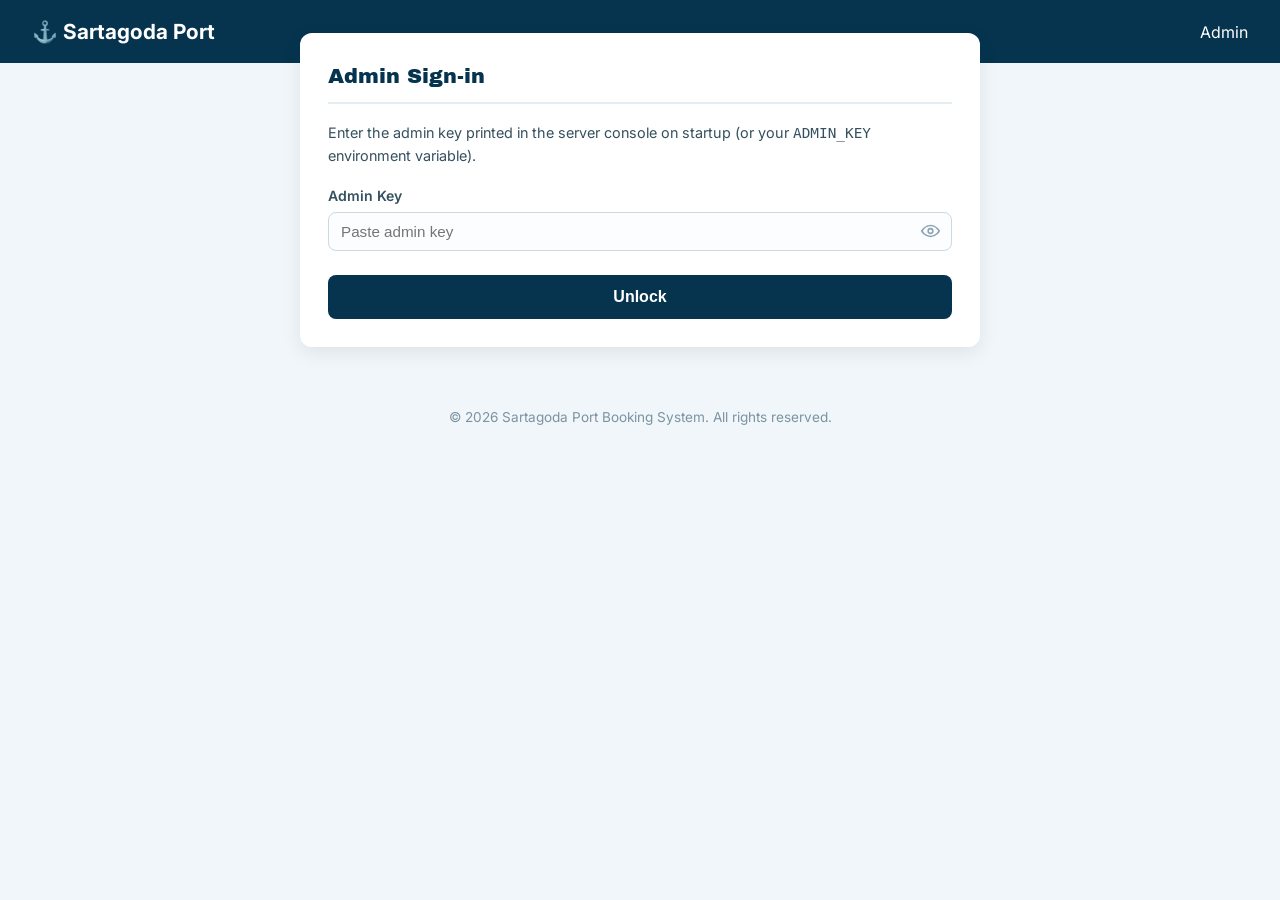
<file: admin.html>
<!DOCTYPE html>
<html lang="en">
<head>
<meta charset="UTF-8">
<meta name="viewport" content="width=device-width, initial-scale=1.0">
<title>Admin — ID Verification</title>
<link rel="preconnect" href="https://fonts.googleapis.com">
<link href="https://fonts.googleapis.com/css2?family=Archivo+Black&family=IBM+Plex+Mono:wght@400;500;600&family=Inter:wght@400;500;600;700&display=swap" rel="stylesheet">
<link rel="stylesheet" href="style.css">
</head>
<body>

<header class="navbar">
  <a href="index.html" class="logo">⚓ Sartagoda Port</a>
  <nav>
    <span class="nav-user">Admin</span>
  </nav>
</header>

<main>
  <section class="card" id="keyCard">
    <h2>Admin Sign-in</h2>
    <p class="verify-intro">Enter the admin key printed in the server console on startup (or your <code>ADMIN_KEY</code> environment variable).</p>
    <div class="form-row">
      <label for="adminKey">Admin Key</label>
      <div class="password-field">
        <input type="password" id="adminKey" placeholder="Paste admin key">
        <button type="button" class="toggle-password" data-target="adminKey" aria-label="Show admin key">
          <svg class="icon-eye" viewBox="0 0 24 24" fill="none" stroke="currentColor" stroke-width="2" stroke-linecap="round" stroke-linejoin="round"><path d="M1 12s4-7 11-7 11 7 11 7-4 7-11 7-11-7-11-7Z"/><circle cx="12" cy="12" r="3"/></svg>
          <svg class="icon-eye-off" viewBox="0 0 24 24" fill="none" stroke="currentColor" stroke-width="2" stroke-linecap="round" stroke-linejoin="round"><path d="M17.94 17.94A10.94 10.94 0 0 1 12 20c-7 0-11-8-11-8a20.7 20.7 0 0 1 5.06-6.06M9.9 4.24A10.9 10.9 0 0 1 12 4c7 0 11 8 11 8a20.7 20.7 0 0 1-3.22 4.44M14.12 14.12a3 3 0 1 1-4.24-4.24"/><line x1="1" y1="1" x2="23" y2="23"/></svg>
        </button>
      </div>
    </div>
    <button class="btn-primary" id="unlockBtn" type="button">Unlock</button>
  </section>

  <section class="card" id="reviewCard" style="display:none">
    <h2>Pending &amp; Reviewed ID Verifications</h2>
    <div id="adminList" class="admin-list"></div>
  </section>
</main>

<div id="toast" class="toast"></div>

<footer>
  <p>&copy; 2026 Sartagoda Port Booking System. All rights reserved.</p>
</footer>

<script src="password-toggle.js"></script>
<script src="admin.js"></script>
</body>
</html>
</file>
<file: style.css>
:root {
  --navy: #06344f;
  --navy-deep: #042638;
  --teal: #1893c4;
  --coral: #ff6b4a;
  --amber: #ffb545;
  --foam: #f4ede1;
  --ink: #0d1b26;
  --font-display: 'Archivo Black', Impact, sans-serif;
  --font-body: 'Inter', 'Segoe UI', Tahoma, Geneva, Verdana, sans-serif;
  --font-mono: 'IBM Plex Mono', 'Courier New', monospace;
}

* {
  margin: 0;
  padding: 0;
  box-sizing: border-box;
}

html {
  scroll-behavior: smooth;
}

body {
  font-family: var(--font-body);
  background: #f0f6fa;
  color: #1a2b3c;
  line-height: 1.5;
}

.navbar {
  display: flex;
  justify-content: space-between;
  align-items: center;
  background: var(--navy);
  color: #fff;
  padding: 16px 32px;
}

.navbar .logo {
  font-size: 1.3rem;
  font-weight: 700;
  color: #fff;
  text-decoration: none;
}

.navbar nav {
  display: flex;
  align-items: center;
}

.navbar nav a {
  color: #cfe8f5;
  text-decoration: none;
  margin-left: 24px;
  font-weight: 500;
}

.navbar nav a:hover {
  color: #fff;
}

.nav-account {
  margin-left: 24px;
  display: flex;
  align-items: center;
}

.nav-account .nav-user {
  color: #fff;
  font-weight: 600;
  margin-right: 16px;
}

.nav-account a {
  margin-left: 0;
}

.nav-cta {
  background: var(--coral);
  color: #fff !important;
  padding: 8px 16px;
  border-radius: 20px;
  font-weight: 600 !important;
}

.hero {
  display: flex;
  flex-wrap: wrap;
  align-items: center;
  justify-content: center;
  gap: 40px;
  text-align: left;
  position: relative;
  overflow: hidden;
  color: white;
  padding: 64px 32px;
}

.hero::before {
  content: '';
  position: absolute;
  inset: -10px;
  background: url('images/hero-bg.jpg') center / cover no-repeat;
  animation: heroKenBurns 18s ease-in-out infinite alternate;
  z-index: 0;
}

.hero::after {
  content: '';
  position: absolute;
  inset: 0;
  background:
    linear-gradient(105deg, transparent 40%, rgba(255,255,255,0.18) 50%, transparent 60%),
    linear-gradient(135deg, rgba(6,52,79,0.82), rgba(24,147,196,0.70));
  background-size: 250% 100%, 100% 100%;
  animation: heroSheen 9s ease-in-out infinite;
  z-index: 1;
}

.hero > * {
  position: relative;
  z-index: 2;
}

@keyframes heroPan {
  from { transform: scale(1) translate(0, 0); }
  to   { transform: scale(1.08) translate(-1%, -1%); }
}

/* Slow zoom + drift across the photo (Ken Burns effect). */
@keyframes heroKenBurns {
  from { transform: scale(1) translate(0, 0); }
  to   { transform: scale(1.12) translate(-2%, -1.5%); }
}

/* A soft light sheen sweeping over the water, like sun glinting on the sea. */
@keyframes heroSheen {
  from { background-position: 120% 0, 0 0; }
  to   { background-position: -20% 0, 0 0; }
}

.hero-compact {
  padding: 44px 20px;
  text-align: center;
  justify-content: center;
}

.hero-compact h1 {
  font-family: var(--font-display);
  font-size: 2rem;
  margin-bottom: 8px;
}

.hero-compact p {
  font-size: 1.05rem;
  opacity: 0.9;
}

.hero-copy {
  max-width: 460px;
}

.eyebrow {
  font-family: var(--font-mono);
  text-transform: uppercase;
  letter-spacing: 0.12em;
  font-size: 0.78rem;
  color: var(--amber);
  margin-bottom: 12px;
}

.hero-copy h1 {
  font-family: var(--font-display);
  font-size: 2.4rem;
  line-height: 1.15;
  margin-bottom: 14px;
}

.hero-sub {
  font-size: 1.05rem;
  margin-bottom: 26px;
  opacity: 0.92;
}

.hero-actions {
  display: flex;
  gap: 14px;
  flex-wrap: wrap;
}

.btn-hero {
  width: auto;
  padding: 13px 26px;
  background: var(--coral);
}

.btn-hero:hover {
  background: #e85a3c;
}

.btn-ghost {
  padding: 13px 22px;
  border: 1.5px solid rgba(255,255,255,0.6);
  border-radius: 8px;
  color: #fff;
  text-decoration: none;
  font-weight: 600;
  transition: background 0.2s ease;
}

.btn-ghost:hover {
  background: rgba(255,255,255,0.12);
}

/* --- Departure board (signature element) --- */
.board {
  background: var(--navy-deep);
  border-radius: 10px;
  padding: 18px 22px 22px;
  width: 100%;
  max-width: 400px;
  box-shadow: 0 20px 50px rgba(0,0,0,0.35);
  font-family: var(--font-mono);
}

.board-header {
  display: flex;
  justify-content: space-between;
  align-items: baseline;
  color: var(--amber);
  font-size: 0.8rem;
  letter-spacing: 0.1em;
  border-bottom: 1px solid rgba(255,181,69,0.25);
  padding-bottom: 10px;
  margin-bottom: 8px;
}

.board-clock {
  font-size: 0.95rem;
  font-weight: 600;
}

.board-cols {
  display: grid;
  grid-template-columns: 2fr 1fr 1fr;
  color: #6f8ba0;
  font-size: 0.7rem;
  letter-spacing: 0.08em;
  padding: 4px 0;
}

.board-row {
  display: grid;
  grid-template-columns: 2fr 1fr 1fr;
  color: var(--amber);
  font-size: 0.85rem;
  padding: 8px 0;
  border-top: 1px dashed rgba(255,181,69,0.15);
  opacity: 0;
  animation: flapIn 0.5s ease forwards;
}

.board-row .status {
  color: #7de08a;
}

@keyframes flapIn {
  from { opacity: 0; transform: translateY(-6px); }
  to { opacity: 1; transform: translateY(0); }
}

main {
  max-width: 720px;
  margin: -30px auto 40px;
  padding: 0 20px;
}

.card {
  background: #fff;
  border-radius: 12px;
  box-shadow: 0 6px 20px rgba(0, 0, 0, 0.08);
  padding: 28px;
  margin-bottom: 28px;
}

.card h2 {
  margin-bottom: 18px;
  color: var(--navy);
  border-bottom: 2px solid #e2eef4;
  padding-bottom: 10px;
  font-family: var(--font-display);
  font-size: 1.3rem;
  font-weight: 400;
}

/* --- Routes grid --- */
.route-grid {
  display: grid;
  grid-template-columns: repeat(2, 1fr);
  gap: 16px;
}

.route-card {
  background: var(--foam);
  border-radius: 10px;
  padding: 18px;
  border-left: 4px solid var(--coral);
}

.route-name {
  font-weight: 700;
  color: var(--navy);
  margin-bottom: 4px;
}

.route-meta {
  font-size: 0.82rem;
  color: #6b7d89;
  margin-bottom: 10px;
}

.route-fare {
  font-family: var(--font-mono);
  font-weight: 600;
  color: var(--coral);
}

/* --- Steps --- */
.steps {
  display: grid;
  grid-template-columns: repeat(2, 1fr);
  gap: 20px;
}

@media (min-width: 820px) {
  .steps {
    grid-template-columns: repeat(4, 1fr);
  }
}

.step-mark {
  display: inline-block;
  font-family: var(--font-mono);
  font-size: 0.78rem;
  letter-spacing: 0.05em;
  color: var(--teal);
  font-weight: 600;
  text-transform: uppercase;
  margin-bottom: 8px;
}

.step p {
  font-size: 0.92rem;
  color: #35505f;
}

@media (max-width: 600px) {
  .route-grid, .steps {
    grid-template-columns: 1fr;
  }
}

/* --- Account page --- */
.account-main {
  max-width: 420px;
  margin: 48px auto;
  padding: 0 20px;
}

.account-card {
  padding: 32px 28px;
}

.tabs {
  display: flex;
  margin-bottom: 24px;
  border-bottom: 1px solid #e2eef4;
}

.tab-btn {
  flex: 1;
  background: none;
  border: none;
  padding: 10px 0;
  font-size: 0.95rem;
  font-weight: 600;
  color: #7c93a1;
  cursor: pointer;
  border-bottom: 2px solid transparent;
  transition: color 0.2s ease, border-bottom-color 0.2s ease;
}

.tab-btn.active {
  color: var(--navy);
  border-bottom: 2px solid var(--coral);
}

.account-form {
  display: flex;
  flex-direction: column;
}

.form-note {
  text-align: center;
  font-size: 0.85rem;
  color: #7c93a1;
  margin-top: 14px;
}

.form-note a {
  color: var(--teal);
  font-weight: 600;
  text-decoration: none;
}

.form-row {
  margin-bottom: 16px;
  display: flex;
  flex-direction: column;
}

.form-row.two-col {
  flex-direction: row;
  gap: 16px;
}

.form-row.two-col > div {
  flex: 1;
  display: flex;
  flex-direction: column;
}

label {
  font-size: 0.88rem;
  font-weight: 600;
  margin-bottom: 6px;
  color: #35505f;
}

input, select {
  padding: 10px 12px;
  border: 1px solid #cbd9e0;
  border-radius: 8px;
  font-size: 0.95rem;
  background: #fbfdfe;
  transition: border-color 0.2s ease, box-shadow 0.2s ease, transform 0.1s ease;
}

input:focus, select:focus {
  outline: none;
  border-color: #1893c4;
  box-shadow: 0 0 0 3px rgba(24, 147, 196, 0.15);
}

.btn-primary {
  width: 100%;
  padding: 13px;
  background: var(--navy);
  color: #fff;
  border: none;
  border-radius: 8px;
  font-size: 1rem;
  font-weight: 600;
  cursor: pointer;
  margin-top: 8px;
  transition: background 0.2s ease;
}

.btn-primary:hover {
  background: #093f5c;
}

.bookings-list .empty-msg {
  color: #7c93a1;
  text-align: center;
  padding: 20px 0;
}

.booking-item {
  border: 1px solid #e2eef4;
  border-radius: 10px;
  padding: 16px;
  margin-bottom: 14px;
  position: relative;
  background: #f9fcfe;
}

.booking-item h3 {
  color: #0b5177;
  margin-bottom: 8px;
  font-size: 1.05rem;
}

.booking-item p {
  font-size: 0.9rem;
  color: #35505f;
  margin: 2px 0;
}

.booking-item .ref {
  display: inline-block;
  background: #d9f0e2;
  color: #1a7a45;
  font-weight: 700;
  padding: 2px 10px;
  border-radius: 20px;
  font-size: 0.78rem;
  margin-bottom: 8px;
  font-family: var(--font-mono);
}

.cancel-btn {
  position: absolute;
  top: 14px;
  right: 14px;
  background: #fdeaea;
  color: #c0392b;
  border: none;
  border-radius: 6px;
  padding: 6px 10px;
  font-size: 0.8rem;
  cursor: pointer;
}

.cancel-btn:hover {
  background: #f9d2d2;
}

footer {
  text-align: center;
  padding: 20px;
  color: #7c93a1;
  font-size: 0.85rem;
}

.toast {
  position: fixed;
  bottom: -80px;
  left: 50%;
  transform: translateX(-50%);
  background: #1a7a45;
  color: #fff;
  padding: 14px 24px;
  border-radius: 8px;
  font-weight: 600;
  box-shadow: 0 6px 20px rgba(0,0,0,0.2);
  transition: bottom 0.4s ease;
  z-index: 100;
}

.toast.show {
  bottom: 24px;
}

@media (max-width: 600px) {
  .form-row.two-col {
    flex-direction: column;
    gap: 0;
  }
  .navbar {
    padding: 14px 18px;
    flex-wrap: wrap;
    row-gap: 10px;
  }
  .navbar nav {
    flex-wrap: wrap;
    row-gap: 8px;
  }
  .navbar nav a {
    margin-left: 0;
    margin-right: 18px;
  }
  .nav-account {
    margin-left: 0;
    width: 100%;
  }
  .hero-copy h1 {
    font-size: 1.7rem;
  }
  .hero-compact h1 {
    font-size: 1.6rem;
  }
  .board {
    max-width: 100%;
  }
}

/* --- Payment status badges --- */
.pay-badge {
  display: inline-block;
  font-size: 0.72rem;
  font-weight: 700;
  letter-spacing: 0.03em;
  padding: 3px 10px;
  border-radius: 20px;
  margin-left: 8px;
  vertical-align: middle;
}

.pay-paid {
  background: #d9f0e2;
  color: #1a7a45;
}

.pay-pending {
  background: #fdf0d5;
  color: #a3690a;
}

.pay-unpaid {
  background: #fdeaea;
  color: #c0392b;
}

.pay-now-btn {
  margin-left: 6px;
  border: none;
  background: none;
  color: var(--teal);
  font-weight: 700;
  font-size: 0.78rem;
  cursor: pointer;
  text-decoration: underline;
}

/* --- Payment modal --- */
.modal-overlay {
  position: fixed;
  inset: 0;
  background: rgba(6, 52, 79, 0.55);
  display: flex;
  align-items: center;
  justify-content: center;
  z-index: 200;
  padding: 20px;
}

.modal {
  background: #fff;
  border-radius: 14px;
  max-width: 380px;
  width: 100%;
  padding: 28px 26px;
  position: relative;
  box-shadow: 0 24px 60px rgba(0,0,0,0.3);
}

.modal-close {
  position: absolute;
  top: 14px;
  right: 16px;
  background: none;
  border: none;
  font-size: 1.4rem;
  line-height: 1;
  color: #9db1bd;
  cursor: pointer;
}

.payment-modal h2 {
  font-family: var(--font-display);
  font-weight: 400;
  font-size: 1.2rem;
  color: var(--navy);
  margin-bottom: 16px;
}

.pay-summary {
  display: grid;
  grid-template-columns: 1fr auto;
  row-gap: 6px;
  font-size: 0.88rem;
  color: #35505f;
  background: var(--foam);
  border-radius: 10px;
  padding: 14px 16px;
  margin-bottom: 20px;
}

.pay-summary strong {
  text-align: right;
  color: var(--navy);
  font-family: var(--font-mono);
}

.btn-gcash {
  width: 100%;
  display: flex;
  align-items: center;
  gap: 12px;
  background: #007dfe;
  color: #fff;
  border: none;
  border-radius: 10px;
  padding: 14px 16px;
  font-size: 0.98rem;
  font-weight: 600;
  cursor: pointer;
  margin-bottom: 12px;
  transition: background 0.2s ease;
}

.btn-gcash:hover {
  background: #0068d6;
}

.gcash-mark {
  font-family: var(--font-display);
  font-weight: 400;
  background: #fff;
  color: #007dfe;
  padding: 3px 9px;
  border-radius: 6px;
  font-size: 0.82rem;
}

.btn-ghost-dark {
  width: 100%;
  background: none;
  border: 1.5px solid #cbd9e0;
  border-radius: 10px;
  padding: 13px 16px;
  font-size: 0.95rem;
  font-weight: 600;
  color: var(--navy);
  cursor: pointer;
  transition: background 0.2s ease;
}

.btn-ghost-dark:hover {
  background: #f4f9fb;
}

/* GCash checkout view */
.gcash-header {
  display: flex;
  align-items: center;
  justify-content: space-between;
  margin-bottom: 18px;
}

.gcash-header .gcash-mark {
  background: #007dfe;
  color: #fff;
  font-size: 0.95rem;
  padding: 4px 12px;
}

.gcash-sandbox-tag {
  font-family: var(--font-mono);
  font-size: 0.68rem;
  letter-spacing: 0.06em;
  text-transform: uppercase;
  color: #a3690a;
  background: #fdf0d5;
  padding: 3px 8px;
  border-radius: 6px;
}

.gcash-amount {
  font-family: var(--font-mono);
  font-size: 2rem;
  font-weight: 600;
  color: var(--navy);
  margin-bottom: 6px;
}

.gcash-note {
  font-size: 0.82rem;
  color: #7c93a1;
  margin-bottom: 18px;
}

.btn-gcash-confirm {
  width: 100%;
  background: #007dfe;
  color: #fff;
  border: none;
  border-radius: 10px;
  padding: 13px;
  font-size: 1rem;
  font-weight: 600;
  cursor: pointer;
  margin-top: 6px;
}

.btn-gcash-confirm:hover {
  background: #0068d6;
}

.btn-link {
  width: 100%;
  background: none;
  border: none;
  color: #7c93a1;
  font-size: 0.85rem;
  font-weight: 600;
  cursor: pointer;
  margin-top: 14px;
}

/* GCash processing / success */
.gcash-spinner {
  width: 40px;
  height: 40px;
  border: 4px solid #d7e9fb;
  border-top-color: #007dfe;
  border-radius: 50%;
  margin: 10px auto 18px;
  animation: spin 0.8s linear infinite;
}

@keyframes spin {
  to { transform: rotate(360deg); }
}

#gcashProcessingView, #gcashSuccessView {
  text-align: center;
}

.gcash-success-mark {
  width: 52px;
  height: 52px;
  line-height: 52px;
  border-radius: 50%;
  background: #d9f0e2;
  color: #1a7a45;
  font-size: 1.6rem;
  font-weight: 700;
  margin: 0 auto 16px;
}

.mono {
  font-family: var(--font-mono);
}

@media (max-width: 600px) {
  .modal {
    padding: 24px 20px;
  }
}

/* --- Nav: Verify ID link + status dot --- */
.nav-verify {
  display: inline-flex;
  align-items: center;
  gap: 6px;
  margin-right: 16px;
}

.id-dot {
  width: 8px;
  height: 8px;
  border-radius: 50%;
  display: inline-block;
}

.id-dot-verified { background: #4fd67a; }
.id-dot-pending { background: #ffb545; }
.id-dot-rejected { background: #ff6b6b; }
.id-dot-unverified { background: #8ba3b2; }

/* --- Status banners (verification, ID gate) --- */
.status-banner {
  border-radius: 10px;
  padding: 14px 18px;
  font-size: 0.9rem;
  font-weight: 600;
  margin-bottom: 18px;
}

.status-banner a {
  color: inherit;
  text-decoration: underline;
}

.status-unverified {
  background: #fdeaea;
  color: #c0392b;
}

.status-pending {
  background: #fdf0d5;
  color: #a3690a;
}

.status-verified {
  background: #d9f0e2;
  color: #1a7a45;
}

.status-rejected {
  background: #fdeaea;
  color: #c0392b;
}

/* --- Verify ID page --- */
.verify-title {
  font-family: var(--font-display);
  font-weight: 400;
  color: var(--navy);
  margin-bottom: 10px;
}

.verify-intro {
  font-size: 0.9rem;
  color: #35505f;
  margin-bottom: 18px;
}

.id-preview {
  width: 100%;
  max-height: 220px;
  object-fit: contain;
  border-radius: 10px;
  border: 1px solid #e2eef4;
  margin: 4px 0 14px;
  background: var(--foam);
}

/* --- Admin page --- */
.admin-list {
  display: flex;
  flex-direction: column;
  gap: 16px;
}

.admin-item {
  background: var(--foam);
  border-radius: 10px;
  padding: 16px;
}

.admin-item-header {
  display: flex;
  align-items: center;
  gap: 10px;
  margin-bottom: 4px;
}

.admin-meta {
  font-size: 0.82rem;
  color: #6b7d89;
  margin-bottom: 10px;
}

.admin-id-img {
  max-height: 260px;
}

.admin-actions {
  display: flex;
  flex-wrap: wrap;
  gap: 8px;
  margin-top: 10px;
}

.admin-note {
  flex: 1 1 100%;
  padding: 9px 12px;
  border: 1px solid #cbd9e0;
  border-radius: 8px;
  font-size: 0.85rem;
  font-family: var(--font-body);
}

.admin-actions .btn-primary,
.admin-actions .btn-ghost-dark {
  width: auto;
  flex: 1;
  margin-top: 0;
}

/* --- Maya branding + wallet QR --- */
.btn-maya {
  width: 100%;
  display: flex;
  align-items: center;
  gap: 12px;
  background: #00b140;
  color: #fff;
  border: none;
  border-radius: 10px;
  padding: 14px 16px;
  font-size: 0.98rem;
  font-weight: 600;
  cursor: pointer;
  margin-bottom: 12px;
  transition: background 0.2s ease;
}

.btn-maya:hover {
  background: #009438;
}

.maya-mark {
  font-family: var(--font-display);
  font-weight: 400;
  background: #fff;
  color: #00b140;
  padding: 3px 9px;
  border-radius: 6px;
  font-size: 0.82rem;
}

.wallet-header {
  display: flex;
  align-items: center;
  justify-content: space-between;
  margin-bottom: 14px;
}

.wallet-mark {
  font-family: var(--font-display);
  font-weight: 400;
  font-size: 0.95rem;
  padding: 4px 12px;
  border-radius: 6px;
  color: #fff;
}

.wallet-header-gcash .wallet-mark { background: #007dfe; }
.wallet-header-maya .wallet-mark { background: #00b140; }

.qr-frame {
  width: 216px;
  margin: 0 auto 14px;
  padding: 8px;
  background: #fff;
  border: 1px solid #e2eef4;
  border-radius: 12px;
}

.qr-frame canvas {
  display: block;
  width: 100%;
  height: 100%;
}

/* --- Sailing availability indicator --- */
.availability-note {
  font-size: 0.82rem;
  font-weight: 600;
  padding: 8px 12px;
  border-radius: 8px;
  margin-bottom: 4px;
}

.availability-open {
  background: #d9f0e2;
  color: #1a7a45;
}

.availability-full {
  background: #fdf0d5;
  color: #a3690a;
}

/* --- Password show/hide toggle --- */
.password-field {
  position: relative;
  display: flex;
}

.password-field input {
  width: 100%;
  padding-right: 42px;
}

.toggle-password {
  position: absolute;
  right: 6px;
  top: 50%;
  transform: translateY(-50%);
  background: none;
  border: none;
  padding: 6px;
  cursor: pointer;
  color: #8ba3b2;
  display: flex;
  align-items: center;
  justify-content: center;
  border-radius: 6px;
  transition: color 0.15s ease, background 0.15s ease;
}

.toggle-password:hover {
  color: var(--navy);
  background: var(--foam);
}

.toggle-password svg {
  width: 19px;
  height: 19px;
}

.toggle-password .icon-eye-off {
  display: none;
}

.toggle-password.showing .icon-eye {
  display: none;
}

.toggle-password.showing .icon-eye-off {
  display: block;
}

/* =========================================================
   Animations
   ========================================================= */

@keyframes fadeInUp {
  from { opacity: 0; transform: translateY(14px); }
  to   { opacity: 1; transform: translateY(0); }
}

@keyframes fadeIn {
  from { opacity: 0; }
  to   { opacity: 1; }
}

@keyframes scaleIn {
  from { opacity: 0; transform: scale(0.92); }
  to   { opacity: 1; transform: scale(1); }
}

@keyframes popIn {
  0%   { opacity: 0; transform: scale(0.5); }
  70%  { transform: scale(1.08); }
  100% { opacity: 1; transform: scale(1); }
}

@keyframes slideDown {
  from { opacity: 0; transform: translateY(-8px); }
  to   { opacity: 1; transform: translateY(0); }
}

@keyframes shimmerPulse {
  0%, 100% { opacity: 1; }
  50% { opacity: 0.55; }
}

/* Cards entrance */
.card {
  animation: fadeInUp 0.5s ease both;
}

main .card:nth-of-type(2) { animation-delay: 0.08s; }
main .card:nth-of-type(3) { animation-delay: 0.16s; }

/* Hero content */
.hero-copy, .hero-copy > * {
  animation: fadeInUp 0.6s ease both;
}
.hero-copy h1 { animation-delay: 0.05s; }
.hero-sub { animation-delay: 0.12s; }
.hero-actions { animation-delay: 0.18s; }

.board {
  animation: scaleIn 0.5s ease both;
  animation-delay: 0.1s;
}

/* Admin items — pop in when the review list loads */
.admin-item {
  animation: fadeInUp 0.45s ease both;
}

/* Route cards, steps — reveal on scroll instead of on page load, since
   they sit below the fold and would otherwise finish animating before
   anyone scrolls down to see them. See landing.js for the observer. */
.reveal {
  opacity: 0;
  transform: translateY(22px);
  transition: opacity 0.6s ease, transform 0.6s ease;
}
.reveal.in-view {
  opacity: 1;
  transform: translateY(0);
}
.card.reveal {
  animation: none; /* cancel the base .card load-in animation so it doesn't fight the scroll reveal */
}
.route-grid .route-card:nth-child(1), .steps .step:nth-child(1) { transition-delay: 0.05s; }
.route-grid .route-card:nth-child(2), .steps .step:nth-child(2) { transition-delay: 0.12s; }
.route-grid .route-card:nth-child(3), .steps .step:nth-child(3) { transition-delay: 0.19s; }
.route-grid .route-card:nth-child(4), .steps .step:nth-child(4) { transition-delay: 0.26s; }

.booking-item {
  animation: fadeInUp 0.35s ease both;
}

/* Buttons: tactile press feedback + smooth hover */
.btn-primary, .btn-gcash, .btn-maya, .btn-ghost, .btn-ghost-dark,
.btn-gcash-confirm, .btn-hero, .nav-cta, .tab-btn, .pay-now-btn {
  transition: background 0.2s ease, transform 0.12s ease, box-shadow 0.2s ease, color 0.15s ease;
}

.btn-primary:active, .btn-gcash:active, .btn-maya:active,
.btn-ghost-dark:active, .btn-gcash-confirm:active, .btn-hero:active {
  transform: scale(0.97);
}

.btn-primary:hover:not(:disabled), .btn-gcash:hover, .btn-maya:hover {
  box-shadow: 0 4px 14px rgba(0,0,0,0.15);
}

.btn-primary:disabled {
  opacity: 0.55;
  cursor: not-allowed;
  transform: none;
}

.route-card, .step, .admin-item, .booking-item {
  transition: transform 0.2s ease, box-shadow 0.2s ease;
}

.route-card:hover {
  transform: translateY(-3px);
  box-shadow: 0 8px 18px rgba(0,0,0,0.08);
}

.booking-item:hover {
  box-shadow: 0 6px 16px rgba(0,0,0,0.06);
}

/* Nav logo micro-interaction */
.navbar .logo {
  transition: transform 0.2s ease, opacity 0.2s ease;
  display: inline-block;
}
.navbar .logo:hover {
  transform: translateY(-1px);
  opacity: 0.9;
}

/* Status banners + availability note slide in */
.status-banner, .availability-note {
  animation: slideDown 0.3s ease both;
}

/* Toast: fade + rise together */
.toast {
  opacity: 0;
  transition: bottom 0.4s ease, opacity 0.4s ease;
}
.toast.show {
  opacity: 1;
}

/* Modal: dim backdrop fades in, panel scales+pops in */
.modal-overlay {
  animation: fadeIn 0.2s ease both;
}
.modal {
  animation: popIn 0.28s cubic-bezier(0.34, 1.56, 0.64, 1) both;
}

/* QR frame appears with a gentle pop */
.qr-frame {
  animation: popIn 0.3s cubic-bezier(0.34, 1.56, 0.64, 1) both;
}

/* GCash/Maya sandbox tag + success mark */
.gcash-success-mark {
  animation: popIn 0.4s cubic-bezier(0.34, 1.56, 0.64, 1) both;
}
#gcashProcessingView p {
  animation: shimmerPulse 1.4s ease-in-out infinite;
}

/* ID preview image pop */
.id-preview {
  animation: scaleIn 0.3s ease both;
}

/* Departure board rows already animate via flapIn (unchanged) */

/* Tabs: animate underline shift */
.tabs {
  position: relative;
}
.tab-btn {
  transition: color 0.2s ease;
}

/* Respect reduced-motion preference */
@media (prefers-reduced-motion: reduce) {
  html {
    scroll-behavior: auto;
  }
  * {
    animation-duration: 0.001ms !important;
    animation-iteration-count: 1 !important;
    transition-duration: 0.001ms !important;
  }
  .reveal {
    opacity: 1 !important;
    transform: none !important;
  }
}

/* --- Passenger fares (Regular / Child / Senior-PWD) --- */
.fare-fieldset {
  border: 1px solid #d5e3ec;
  border-radius: 12px;
  padding: 12px 16px 10px;
  margin: 0 0 18px;
}
.fare-fieldset legend {
  font-weight: 600;
  color: var(--navy);
  padding: 0 6px;
}
.fare-row {
  display: flex;
  align-items: center;
  justify-content: space-between;
  gap: 12px;
  padding: 8px 0;
  border-bottom: 1px dashed #d5e3ec;
}
.fare-label {
  display: block;
  font-weight: 600;
}
.fare-price {
  display: block;
  font-size: 13px;
  color: #5b7383;
}
.fare-row input {
  width: 90px;
  text-align: center;
}
.fare-total {
  margin: 10px 0 0;
  font-size: 14px;
  color: var(--navy);
}
</file>
